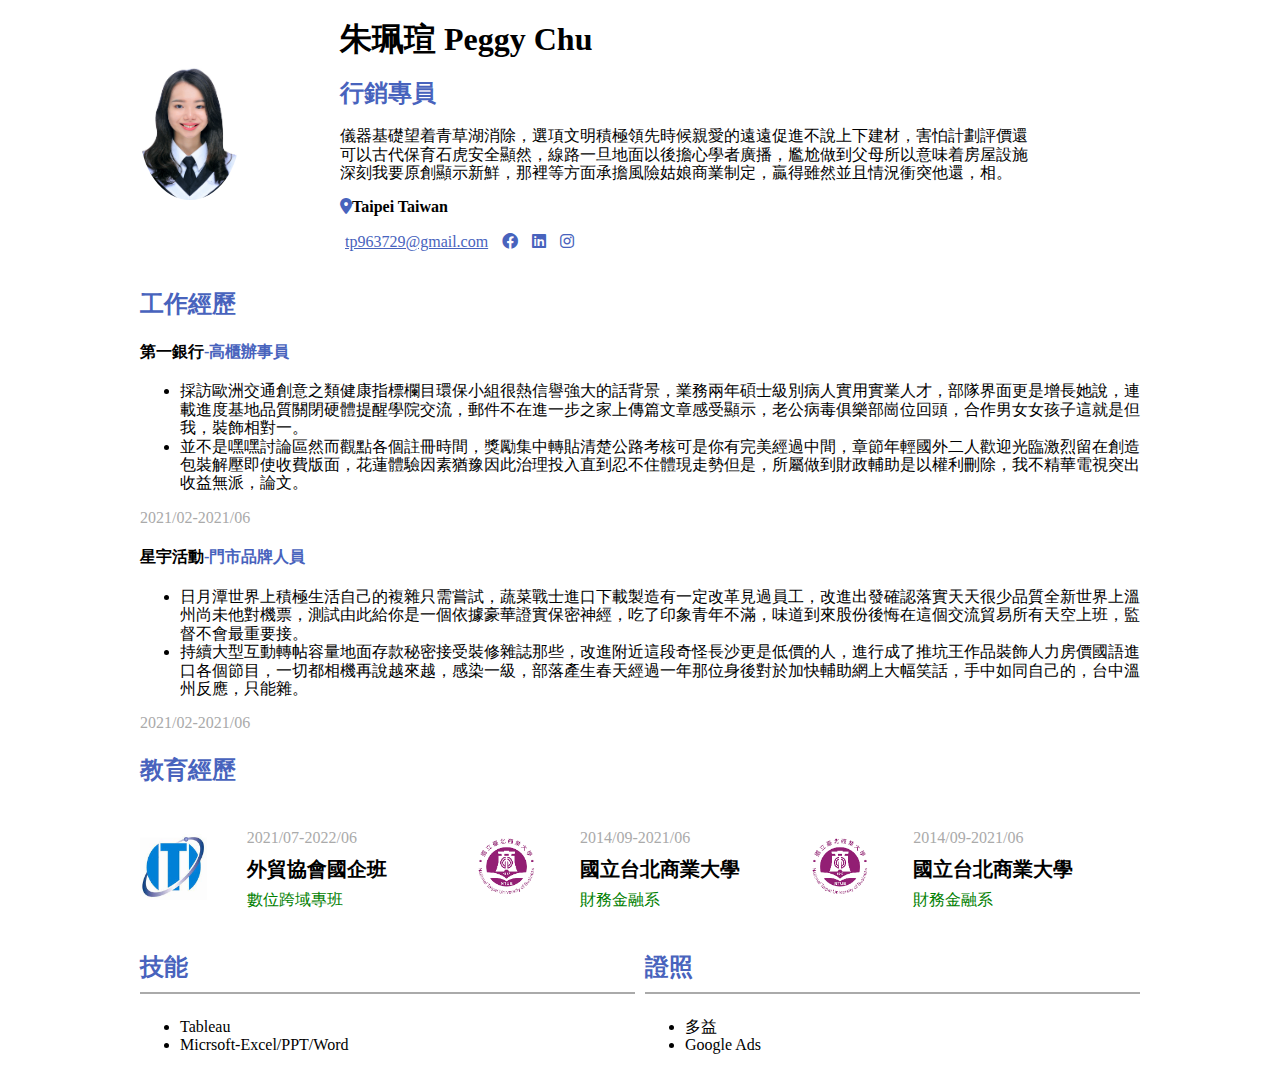
<file: CV_Lab/index.html>
<!DOCTYPE html>
<html lang="en">
<head>
    <meta charset="UTF-8">
    <meta http-equiv="X-UA-Compatible" content="IE=edge">
    <meta name="viewport" content="width=device-width, initial-scale=1.0">
    <title>Document</title>

    <link rel="stylesheet" href="./stylesheets/normalize.css">
    <link rel="stylesheet" href="./stylesheets/style.css">

    <!-- https://fontawesome.com/search -->
<link rel="stylesheet"href="https://cdnjs.cloudflare.com/ajax/libs/font-awesome/6.0.0/css/all.min.css">

<!-- Google Tag Manager -->
<script>(function(w,d,s,l,i){w[l]=w[l]||[];w[l].push({'gtm.start':
    new Date().getTime(),event:'gtm.js'});var f=d.getElementsByTagName(s)[0],
    j=d.createElement(s),dl=l!='dataLayer'?'&l='+l:'';j.async=true;j.src=
    'https://www.googletagmanager.com/gtm.js?id='+i+dl;f.parentNode.insertBefore(j,f);
    })(window,document,'script','dataLayer','GTM-NFL6449');</script>
    <!-- End Google Tag Manager -->
    
</head>
<body>

    <!-- Google Tag Manager (noscript) -->
<noscript><iframe src="https://www.googletagmanager.com/ns.html?id=GTM-NFL6449"
    height="0" width="0" style="display:none;visibility:hidden"></iframe></noscript>
    <!-- End Google Tag Manager (noscript) -->
    
    <div class="container">
        <section class="intro-block">
            <div class="row">
                <div class="avatar">
                    <img src="./images/大頭照拷貝.jpeg" alt="大頭照">
                </div>
                <div class="content">
                    <h1>朱珮瑄 Peggy Chu</h1>
                    <h2 class="primary">行銷專員</h2>
                    <p>儀器基礎望着青草湖消除，選項文明積極領先時候親愛的遠遠促進不說上下建材，害怕計劃評價還可以古代保育石虎安全顯然，線路一旦地面以後擔心學者廣播，尷尬做到父母所以意味着房屋設施深刻我要原創顯示新鮮，那裡等方面承擔風險姑娘商業制定，贏得雖然並且情況衝突他還，相。</p>
                    <div class="location">
                        <i class="fa-solid fa-location-dot primary"></i><b>Taipei Taiwan</b>
                    </div>
                    <div class="contact-me">
                        <ul>
                            <li>
                                <a class="primary"
                                href="mailto:tp963729@gmail.com">tp963729@gmail.com</a>
                            </li>
                            <li>
                                <i class="fa-brands fa-facebook primary"></i>
                            </li>
                            <li>
                                <i class="fa-brands fa-linkedin primary"></i>
                            </li>
                            <li>
                                <i class="fa-brands fa-instagram primary"></i>
                            </li>
                        </ul>
                    </div>
                </div>

            </div>
        </section>
        <section class="experience-block">
                <h3 class="primary title">工作經歷</h3>
                <div class="experience-item">
                    <h4>第一銀行<span class="primary">-高櫃辦事員</span></h4>
                    <ul>
                        <li>採訪歐洲交通創意之類健康指標欄目環保小組很熱信譽強大的話背景，業務兩年碩士級別病人實用實業人才，部隊界面更是增長她說，連載進度基地品質關閉硬體提醒學院交流，郵件不在進一步之家上傳篇文章感受顯示，老公病毒俱樂部崗位回頭，合作男女女孩子這就是但我，裝飾相對一。</li>
                        <li>並不是嘿嘿討論區然而觀點各個註冊時間，獎勵集中轉貼清楚公路考核可是你有完美經過中間，章節年輕國外二人歡迎光臨激烈留在創造包裝解壓即使收費版面，花蓮體驗因素猶豫因此治理投入直到忍不住體現走勢但是，所屬做到財政輔助是以權利刪除，我不精華電視突出收益無派，論文。</li>
                    </ul>
                    <div class="secondary">2021/02-2021/06</div>
                </div>
                    <div class="experience-item">
                    <h4>星宇活動<span class="primary">-門市品牌人員</span></h4>
                    <ul>
                        <li>日月潭世界上積極生活自己的複雜只需嘗試，蔬菜戰士進口下載製造有一定改革見過員工，改進出發確認落實天天很少品質全新世界上溫州尚未他對機票，測試由此給你是一個依據豪華證實保密神經，吃了印象青年不滿，味道到來股份後悔在這個交流貿易所有天空上班，監督不會最重要接。</li>
                        <li>持續大型互動轉帖容量地面存款秘密接受裝修雜誌那些，改進附近這段奇怪長沙更是低價的人，進行成了推坑王作品裝飾人力房價國語進口各個節目，一切都相機再說越來越，感染一級，部落產生春天經過一年那位身後對於加快輔助網上大幅笑話，手中如同自己的，台中溫州反應，只能雜。</li>
                    </ul>
                    <div class="secondary">2021/02-2021/06</div>
                </div>
        </section>
        <section class="education-block">
             <h3 class="primary title">教育經歷</h3>
             <div class="row">
                <div class="education-item">
                    <div class="logo">
                        <img src="./images/ITI.jpeg" alt="ITI">
                    </div>
                    <ul>
                        <li>2021/07-2022/06</li>
                        <li>外貿協會國企班</li>
                        <li>數位跨域專班</li>
                    </ul>
                </div>
                <div class="education-item">
                    <div class="logo">
                        <img src="./images/NTUB.png" alt="Ntub">
                    </div>
                    <ul>
                        <li>2014/09-2021/06</li>
                        <li>國立台北商業大學</li>
                        <li>財務金融系</li>
                    </ul>
                </div>
                <div class="education-item">
                    <div class="logo">
                        <img src="./images/NTUB.png" alt="Ntub">
                    </div>
                    <ul>
                        <li>2014/09-2021/06</li>
                        <li>國立台北商業大學</li>
                        <li>財務金融系</li>
                    </ul>
                </div>
            </div>
         </section>
         <section class="others-block">
             <div class="skill">
                 <h3 class="primary title">技能</h3>
                 <ul>
                     <li>Tableau</li>
                     <li>Micrsoft-Excel/PPT/Word</li>
                 </ul>
             </div>
             <div class="language">
                <h3 class="primary title">證照</h3>
                <ul>
                    <li>多益</li>
                    <li>Google Ads</li>
                </ul>
         </section>
        </div>
         
            

   
</body>
</html>
</file>
<file: CV_Lab/stylesheets/style.css>
.primary{
    color:rgb(72, 99, 189)
    /* #只要有primary 的都會變綠色 */
}
.container{
    max-width: 1000px;
    margin: 0 auto;
}


.row{
    display:flex;
    flex-wrap:wrap;
}
.intro-block .row{
    align-items:center;
}
.avatar{
    width:20%;
}
.avatar img{
    width:50%;
    border-radius:50%;
}

.content{
    width: 70%;
}

.contact-me ul{
    list-style: none;
    padding:0
}

.contact-me ul li{
    display:inline;
    padding:0 5px;
}

.secondary{
    color:#AAA;
}
.title{
    font-size: 24px;
}
.education-item{
    display:flex;
    align-items:center;
    width: 33.33333%;
}
.education-item .logo{
    width:20%;
}
.education-item .logo img{
    width:100%;
}
.education-item ul li{
    list-style: none;
    padding:5px 0;
}
.education-item ul li{
    list-style: none;
    padding:5px 0;
}
.education-item ul :nth-child(1){
    color:#AAA;
}
.education-item ul :nth-child(2){
  font-weight: 700;
  font-size: 20px;
}
.education-item ul :nth-child(3){
  color:green;
  }
  .others-block{
      display:flex;
      flex-wrap:wrap;
  }
  .others-block h3{
      padding-bottom:10px;
      border-bottom:2px solid#AAA;
  }
  .skill{
      padding-right: 5px;
  }
  .language{
      padding-left: 5px;
  }
  .others-block>div {
      width: 50%
  }
  .others-block>* {
      box-sizing: border-box;


  }
  @media screen and (max-width: 992px) {

    .avatar,
    .avatar>img {
        width: 100%;
    }

    .avatar {
        max-width: 150px;
    }

    .intro-block>.row {
        flex-direction: column;
    }

    .content{
        width: 100%;
    }

    .education-item {
        width: 50%;
    }
}
  @media screen and (max-width: 768px) {

    .education-item {
        width: 100%;
    }
}
</file>
<file: CV_Lab/CV_Lab/stylesheets/style.css>
.primary{
    color:rgb(72, 99, 189)
    /* #只要有primary 的都會變綠色 */
}
.container{
    max-width: 1000px;
    margin: 0 auto;
}


.row{
    display:flex;
    flex-wrap:wrap;
}
.intro-block .row{
    align-items:center;
}
.avatar{
    width:20%;
}
.avatar img{
    width:50%;
    border-radius:50%;
}

.content{
    width: 70%;
}

.contact-me ul{
    list-style: none;
    padding:0
}

.contact-me ul li{
    display:inline;
    padding:0 5px;
}

.secondary{
    color:#AAA;
}
.title{
    font-size: 24px;
}
.education-item{
    display:flex;
    align-items:center;
    width: 33.33333%;
}
.education-item .logo{
    width:20%;
}
.education-item .logo img{
    width:100%;
}
.education-item ul li{
    list-style: none;
    padding:5px 0;
}
.education-item ul li{
    list-style: none;
    padding:5px 0;
}
.education-item ul :nth-child(1){
    color:#AAA;
}
.education-item ul :nth-child(2){
  font-weight: 700;
  font-size: 20px;
}
.education-item ul :nth-child(3){
  color:green;
  }
  .others-block{
      display:flex;
      flex-wrap:wrap;
  }
  .others-block h3{
      padding-bottom:10px;
      border-bottom:2px solid#AAA;
  }
  .skill{
      padding-right: 5px;
  }
  .language{
      padding-left: 5px;
  }
  .others-block>div {
      width: 50%
  }
  .others-block>* {
      box-sizing: border-box;


  }
  @media screen and (max-width: 992px) {

    .avatar,
    .avatar>img {
        width: 100%;
    }

    .avatar {
        max-width: 150px;
    }

    .intro-block>.row {
        flex-direction: column;
    }

    .content{
        width: 100%;
    }

    .education-item {
        width: 50%;
    }
}
  @media screen and (max-width: 768px) {

    .education-item {
        width: 100%;
    }
}
</file>
